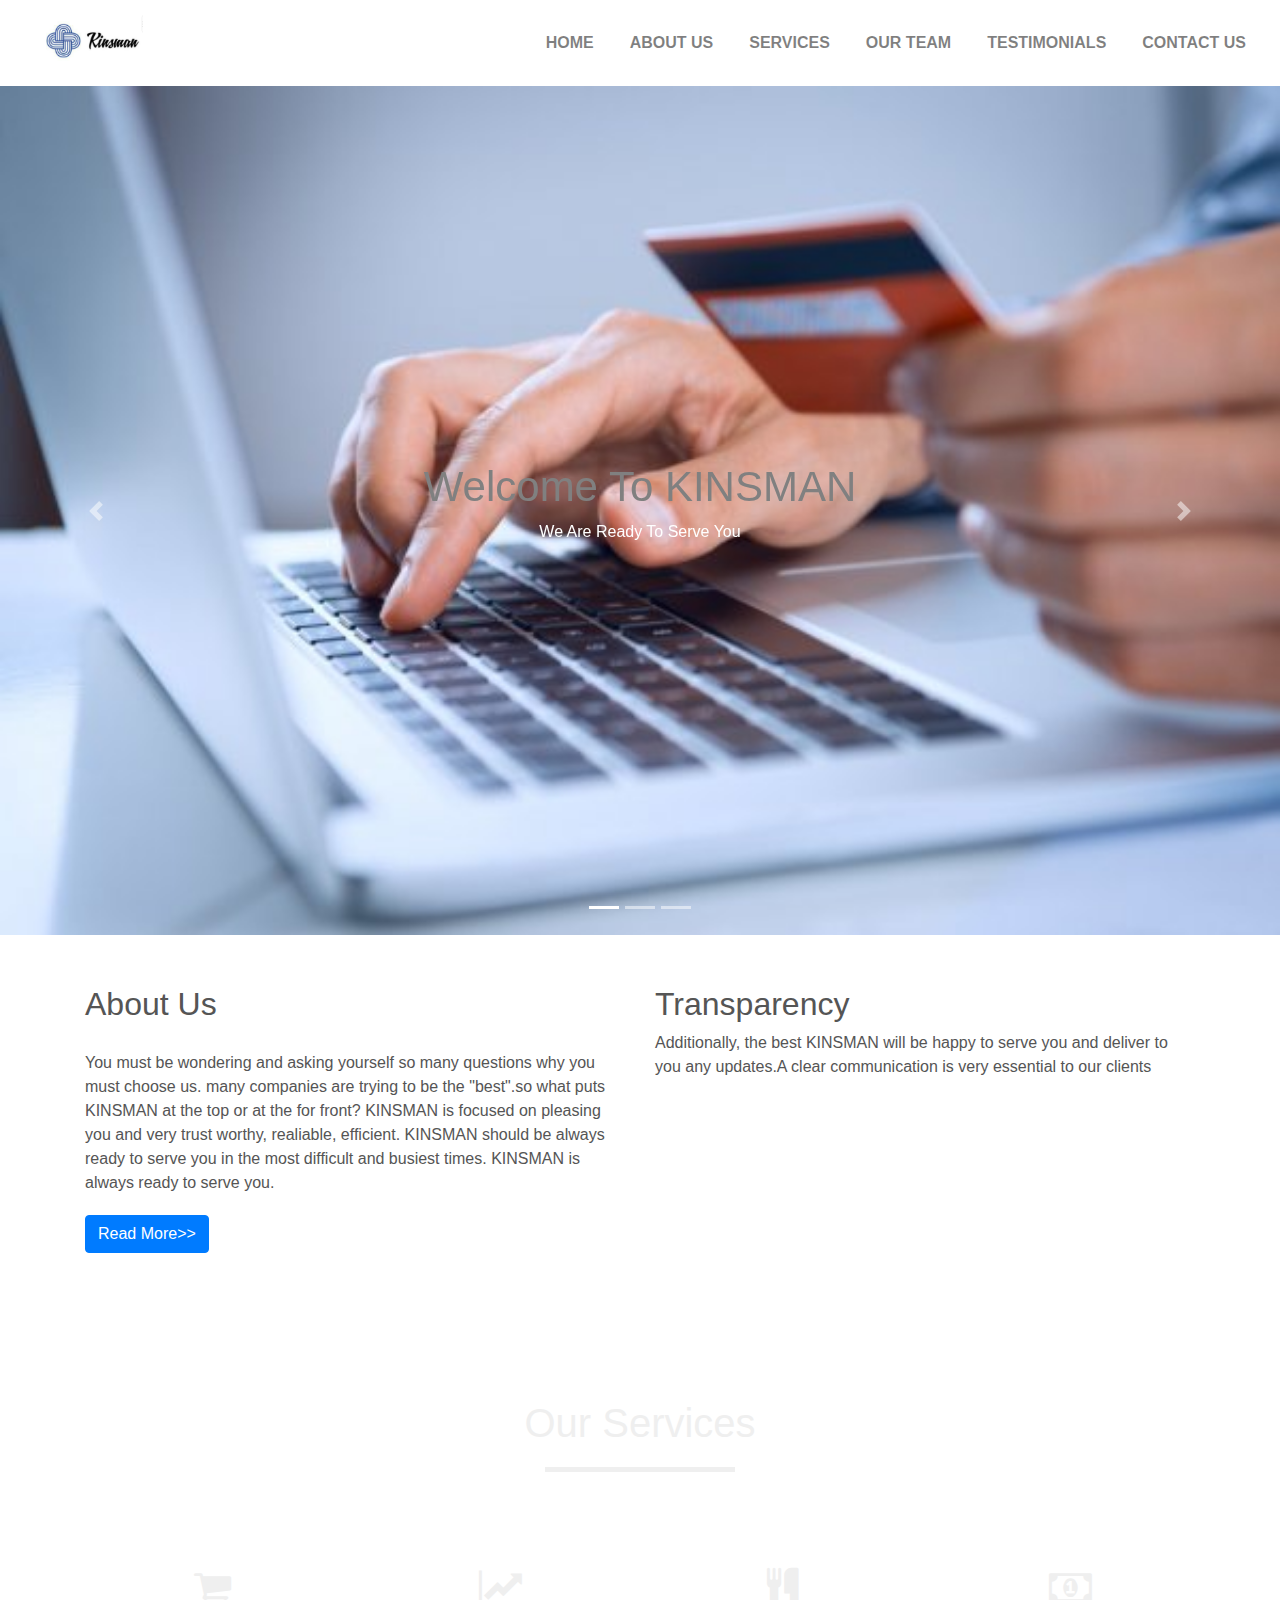
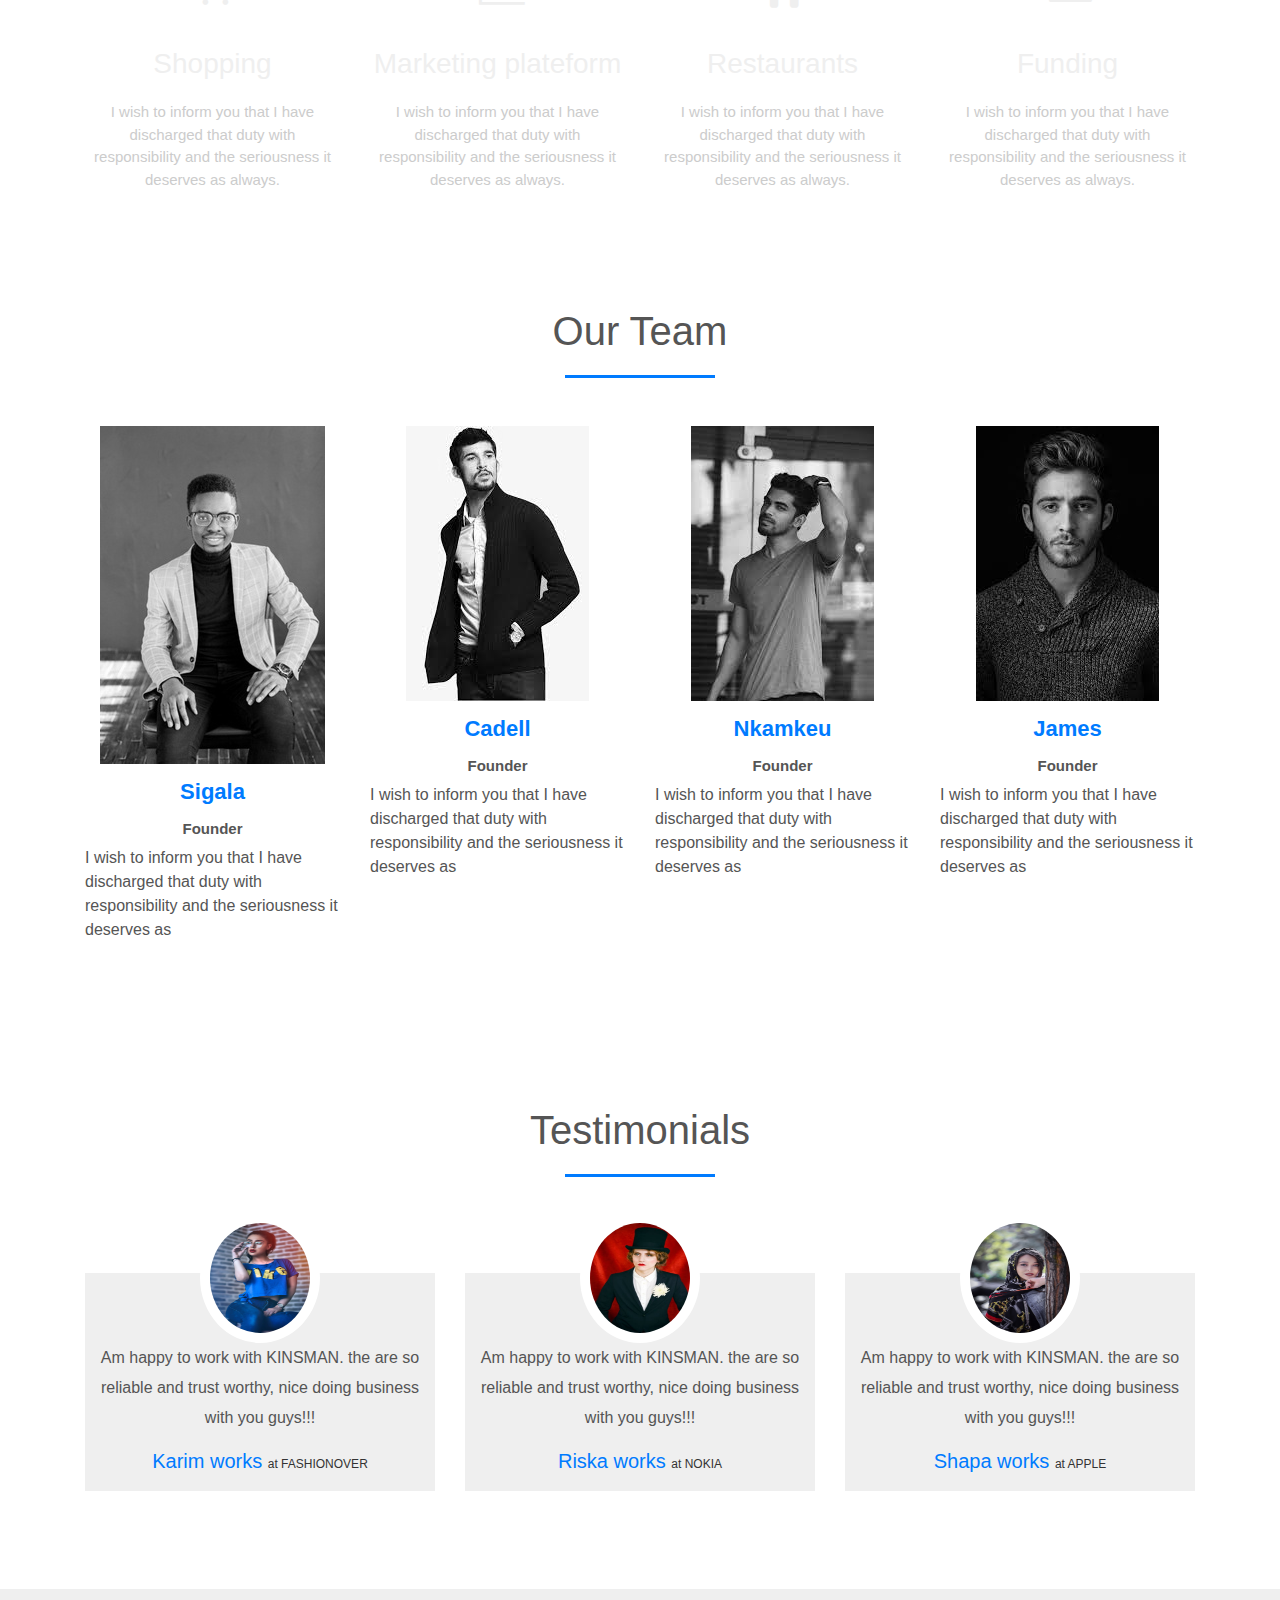
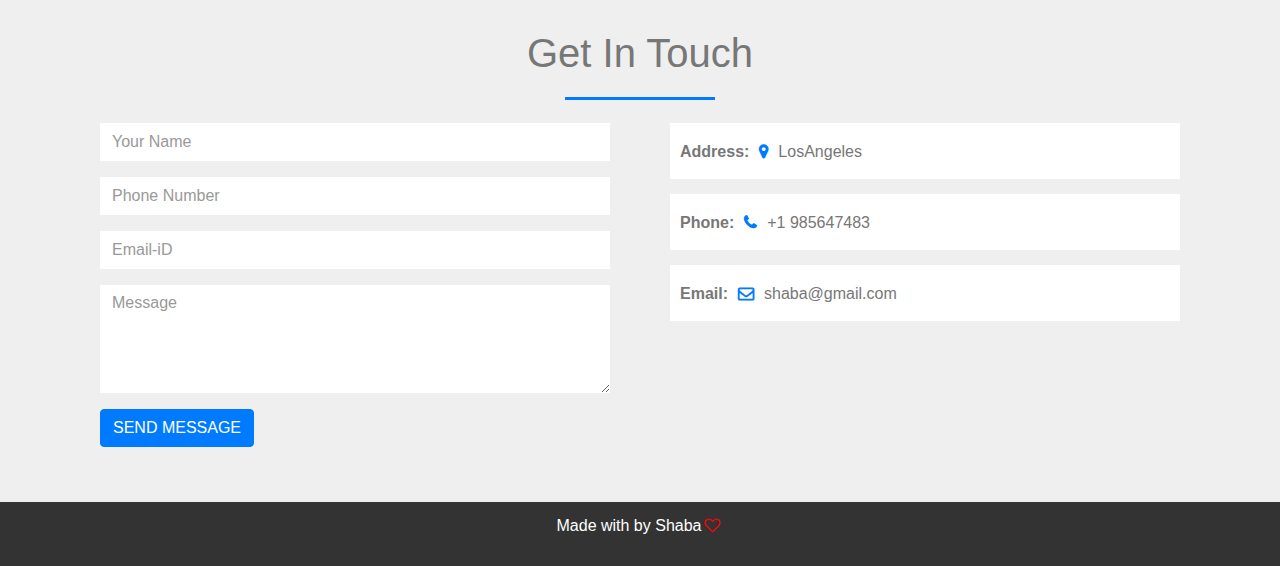
<file: index.html>
<html>
<head>
<title>Kinsman site</title>

<link rel="stylesheet" href="https://stackpath.bootstrapcdn.com/bootstrap/4.5.0/css/bootstrap.min.css">
<link rel="stylesheet" href="https://stackpath.bootstrapcdn.com/font-awesome/4.7.0/css/font-awesome.min.css">
<!-- moved the real.css to give it precedence -->
<link rel="stylesheet" href="real.css">
</head>
<body>
 
<section id="nav-bar">
  <nav class="navbar navbar-expand-lg navbar-light">
  <a class="navbar-brand" href="#"><img src="img/ks.png"></a>
  <button class="navbar-toggler" type="button" data-toggle="collapse" data-target="#navbarNav" aria-controls="navbarNav" aria-expanded="false" aria-label="Toggle navigation">
    <span class="navbar-toggler-icon"></span>
  </button>
  <div class="collapse navbar-collapse" id="navbarNav">
    <ul class="navbar-nav ml-auto">
      <li class="nav-item">
        <a class="nav-link" href="#slider">HOME</a>
      </li>
      <li class="nav-item">
        <a class="nav-link" href="#about">ABOUT US</a>
      </li>
      <li class="nav-item">
        <a class="nav-link" href="#services">SERVICES</a>
      </li>
      <li class="nav-item">
        <a class="nav-link" href="#team">OUR TEAM</a>
      </li>
      <li class="nav-item">
        <a class="nav-link" href="#testimonials">TESTIMONIALS</a>
      </li>
      <li class="nav-item">
        <a class="nav-link" href="#contact">CONTACT US</a>
      </li>
    </ul>
  </div>
</nav>
</section>

<div id="slider">
  
<div id="headerSlider" class="carousel slide" data-ride="carousel">
  <ol class="carousel-indicators">
    <li data-target="#headerSlider" data-slide-to="0" class="active"></li>
    <li data-target="#headerSlider" data-slide-to="1"></li>
    <li data-target="#headerSlider" data-slide-to="2"></li>
  </ol>
  <div class="carousel-inner">
    <div class="carousel-item active">
      <img src="img/laptop.jpg" class="d-block w-100">
      <div class="carousel-caption d-none d-md-block">
        <h5>Welcome To KINSMAN</h5>
        <p>We Are Ready To Serve You</p>
      </div>
    </div>
    <div class="carousel-item">
      <img src="img/credit.jpeg" class="d-block w-100">
      <div class="carousel-caption d-none d-md-block">
        <h5>Why You Need Us</h5>
        <p>Thanks For Choosing Us</p>
      </div>
    </div>
    <div class="carousel-item">
      <img src="img/girl.jpeg" class="d-block w-100">
      <div class="carousel-caption d-none d-md-block">
        <h5>We Are The Best</h5>
        <p>You Will Not Regret</p>
      </div>
    </div>
  </div>
  <a class="carousel-control-prev" href="#headerSlider" role="button" data-slide="prev">
    <span class="carousel-control-prev-icon" aria-hidden="true"></span>
    <span class="sr-only">Previous</span>
  </a>
  <a class="carousel-control-next" href="#headerSlider" role="button" data-slide="next">
    <span class="carousel-control-next-icon" aria-hidden="true"></span>
    <span class="sr-only">Next</span>
  </a>
</div>
</div>
<section id="about">
<div class="container">
<div class="row">
<div class="col-md-6">
  <h2>About Us</h2>
  <div class="about-content">
    You must be wondering and asking yourself so many questions why you must choose us. many companies are trying to be the "best".so what puts KINSMAN at the top or at the for front?
    KINSMAN is focused on pleasing you and very trust worthy, realiable, efficient. KINSMAN should be always ready to serve you in the most difficult and busiest times.
    KINSMAN is always ready to serve you.
  </div>
  <button type="button" onclick="myFunction()" class="btn btn-primary">Read More>></button>
  <p id="demo1"></p>
</div>
<div class="col-md-6">
  <h2>Transparency</h2>
  <div class="Transparency-content">
    Additionally, the best KINSMAN will be happy to serve you and deliver to you any updates.A clear communication is very essential to our clients
  </div>
</div>
</div>
</section>
<section id="services">
  <div class="container">
    <h1>Our Services</h1>
      <div class="row services">
        <div class="col-md-3 text-center">
          <div class="icon">
             <i class="fa fa-shopping-cart"></i>
          </div>
          <h3>Shopping</h3>
          <p>I wish to inform you that I have discharged that duty with responsibility and the seriousness it deserves as always.</p>
        </div>
        <div class="col-md-3 text-center">
          <div class="icon">
             <i class="fa fa-line-chart"></i>
          </div>
          <h3>Marketing plateform</h3>
          <p>I wish to inform you that I have discharged that duty with responsibility and the seriousness it deserves as always.</p>
        </div>
        <div class="col-md-3 text-center">
          <div class="icon">
             <i class="fa fa-cutlery"></i>
          </div>
          <h3>Restaurants</h3>
          <p>I wish to inform you that I have discharged that duty with responsibility and the seriousness it deserves as always.</p>
        </div>
        <div class="col-md-3 text-center">
          <div class="icon">
             <i class="fa fa-money"></i>
          </div>
          <h3>Funding</h3>
          <p>I wish to inform you that I have discharged that duty with responsibility and the seriousness it deserves as always.</p>
        </div>
      </div>
  </div>
</section>
<!----------team members---------->
<section id="team">

  <!-- the team mebers on phone screens are now centered and perfectly aligned -->
  <div class="container">
    <h1>Our Team</h1>
    <div class="row">
    <div class="col-lg-3 profile-pic text-content">
      <div class="img-box">
        <img src="img/lady (3).jpg" class="img-responsive mx-auto d-block">
        <ul>
          <a href="#"><li><i class="fa fa-facebook"></li></i></a>
          <a href="#"><li><i class="fa fa-twitter"></li></i></a>
          <a href="#"><li><i class="fa fa-instagram"></li></i></a>
        </ul>
      </div>
      <h2>Sigala</h2>
      <h3>Founder</h3>
      <p>I wish to inform you that I have discharged that duty with responsibility and the seriousness it deserves as</p>
    </div>
    <div class="col-lg-3 profile-pic text-content">
      <div class="img-box">
        <img src="img/images.jpeg" class="img-responsive mx-auto d-block">
        <ul>
          <a href="#"><li><i class="fa fa-facebook"></li></i></a>
          <a href="#"><li><i class="fa fa-twitter"></li></i></a>
          <a href="#"><li><i class="fa fa-instagram"></li></i></a>
        </ul>
      </div>
      <h2>Cadell</h2>
      <h3>Founder</h3>
      <p>I wish to inform you that I have discharged that duty with responsibility and the seriousness it deserves as</p>
    </div>
    <div class="col-lg-3 profile-pic text-content">
      <div class="img-box">
        <img src="img/images (2).jpeg" class="img-responsive mx-auto d-block">
        <ul>
          <a href="#"><li><i class="fa fa-facebook"></li></i></a>
          <a href="#"><li><i class="fa fa-twitter"></li></i></a>
          <a href="#"><li><i class="fa fa-instagram"></li></i></a>
        </ul>
      </div>
      <h2>Nkamkeu</h2>
      <h3>Founder</h3>
      <p>I wish to inform you that I have discharged that duty with responsibility and the seriousness it deserves as</p>
    </div>
    <div class="col-lg-3 profile-pic text-content">
      <div class="img-box">
        <img src="img/images (1).jpeg" class="img-responsive mx-auto d-block">
        <ul>
          <a href="#"><li><i class="fa fa-facebook"></li></i></a>
          <a href="#"><li><i class="fa fa-twitter"></li></i></a>
          <a href="#"><li><i class="fa fa-instagram"></li></i></a>
        </ul>
      </div>
      <h2>James</h2>
      <h3>Founder</h3>
      <p>I wish to inform you that I have discharged that duty with responsibility and the seriousness it deserves as</p>
    </div>
    </div>
  </div>
</section>
<!------Testimonials------>


<!-- ive made the testimonial section look good on phone screens -->
<section id="testimonials">
<div class="container">
    <h1 class="my-5">Testimonials</h1>
    <div class="row my-5">
      <div class="col-lg-4 mt-5 text-center">
        <div class="profile">
          <img src="img/photo.jpg" class="user">
          <blockquote>Am happy to work with KINSMAN. the are so reliable and trust worthy, nice doing business with you guys!!! </blockquote>
          <h3> Karim works <span>at FASHIONOVER</span></h3>
        </div>
      </div>
      <div class="col-lg-4 mt-5 text-center">
        <div class="profile">
          <img src="img/3000.jpg" class="user">
          <blockquote>Am happy to work with KINSMAN. the are so reliable and trust worthy, nice doing business with you guys!!! </blockquote>
          <h3> Riska works <span>at NOKIA</span></h3>
        </div>
      </div>
      <div class="col-lg-4 mt-5 text-center">
        <div class="profile">
          <img src="img/phot.jpg" class="user">
          <blockquote>Am happy to work with KINSMAN. the are so reliable and trust worthy, nice doing business with you guys!!! </blockquote>
          <h3> Shapa works <span>at APPLE</span></h3>
        </div>
      </div>
    </div>
  </div>
</section>
<section id="contact">
  <div class="container">
    <h1>Get In Touch</h1>
    <div class="row">
      <div class="col-md-6">
      <form class="contact-form">
        <div class="form-group">
          <input type="text" class="form-control" placeholder="Your Name">
        </div>
        <div class="form-group">
          <input type="number" class="form-control" placeholder="Phone Number">
        </div>
        <div class="form-group">
          <input type="email" class="form-control" placeholder="Email-iD">
        </div>
        <div class="form-group">
          <textarea class="form-control" rows="4"placeholder="Message"></textarea>
        </div>
        <button type="submit" class="btn btn-primary">SEND MESSAGE</button>
        </form>
        </div>
        <div class="col-md-6 contact-info">
        <div class="follow"><b>Address:</b><i class="fa fa-map-marker"></i>LosAngeles</div>
        <div class="follow"><b>Phone:</b><i class="fa fa-phone"></i>+1 985647483</div>
        <div class="follow"><b>Email:</b><i class="fa fa-envelope-o"></i>shaba@gmail.com</div>
      </div>
    </div>
    </div>
  </div>
</section>
<section id="footer">
  <div class="container text-center">
    <p>Made with by Shaba<i class="fa fa-heart-o"></i></p>
  </div>
</section>


<!-- it is good to put your js at the bottom, so your DOM is created first -->
<script src="https://code.jquery.com/jquery-3.5.1.slim.min.js"></script>
<script src="https://cdn.jsdelivr.net/npm/popper.js@1.16.0/dist/umd/popper.min.js"></script>
<script src="https://stackpath.bootstrapcdn.com/bootstrap/4.5.0/js/bootstrap.min.js"></script>

 <script>
function myFunction(){document.getElementById("demo1").innerHTML="KINSMAN is just the best you can follow us on facebook,twitter amd instagram to kmow more about us!!!";}
</script>
</body>
</html>
</file>
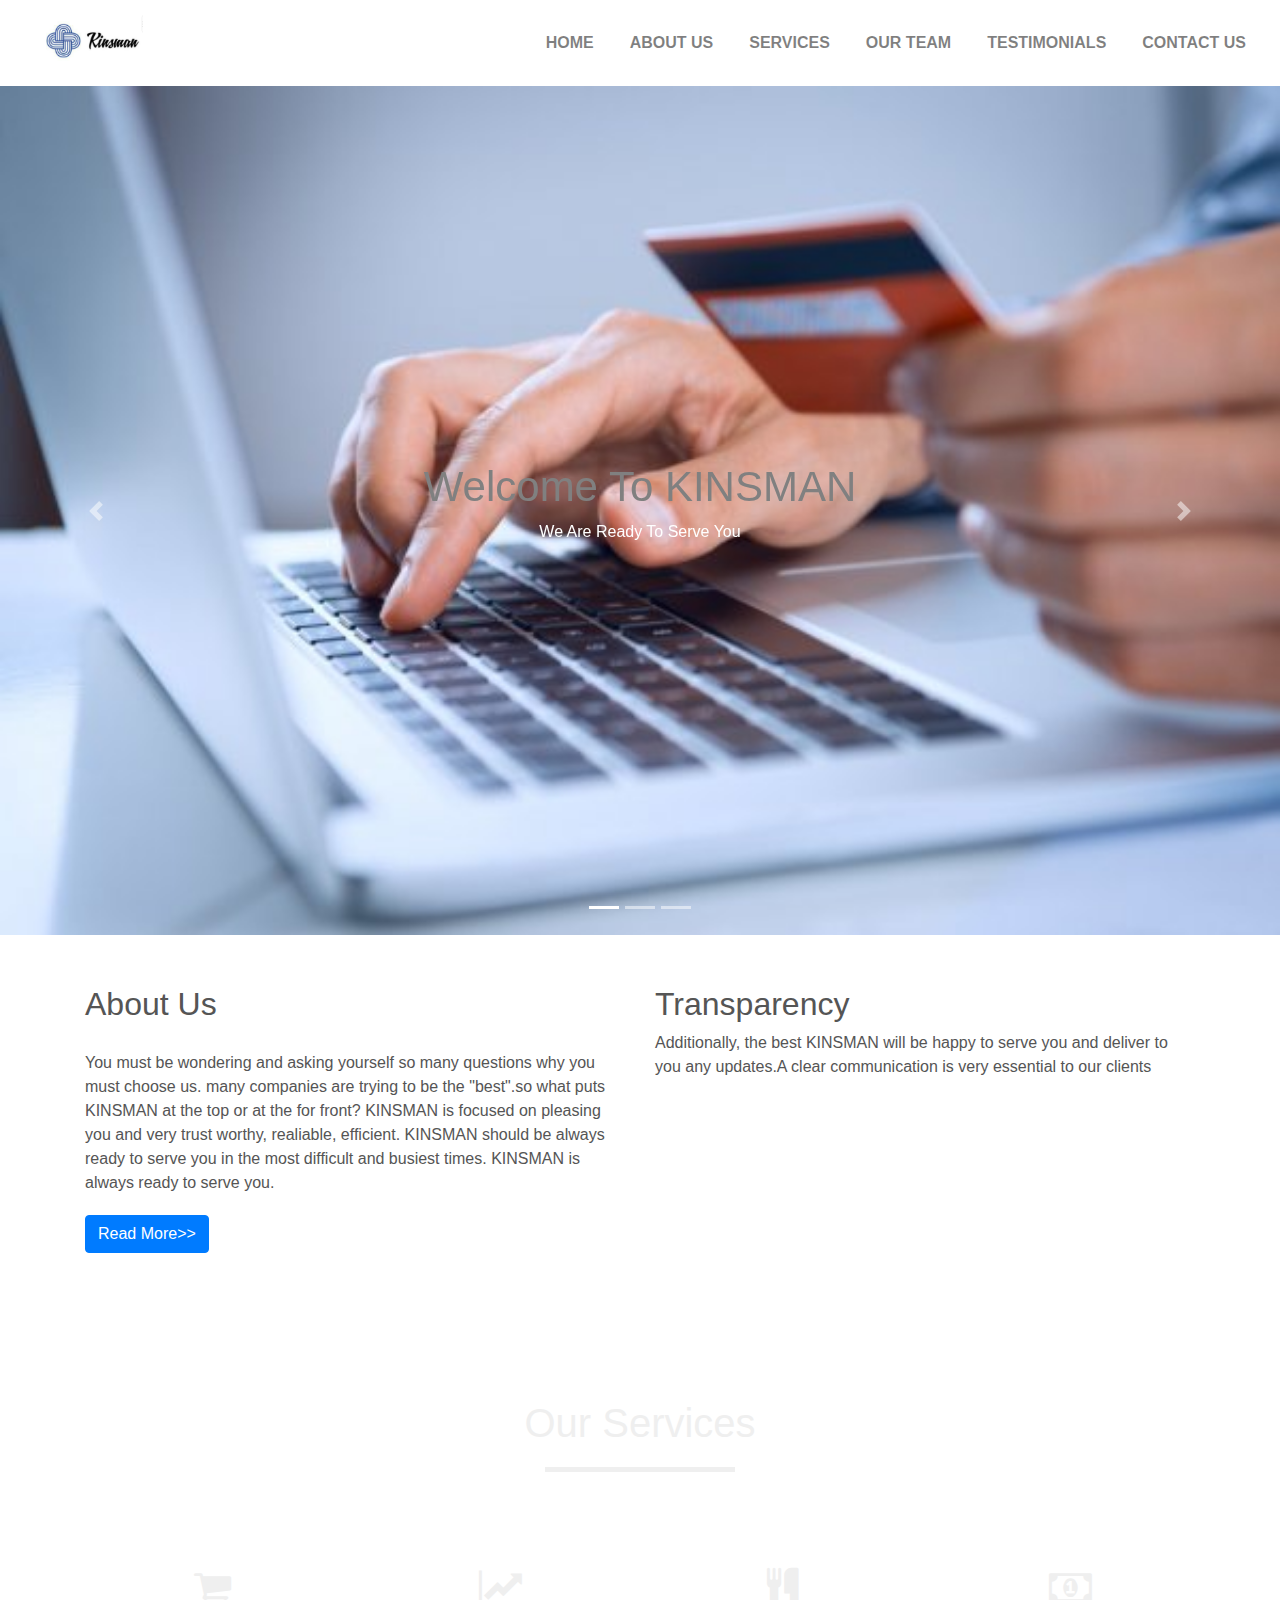
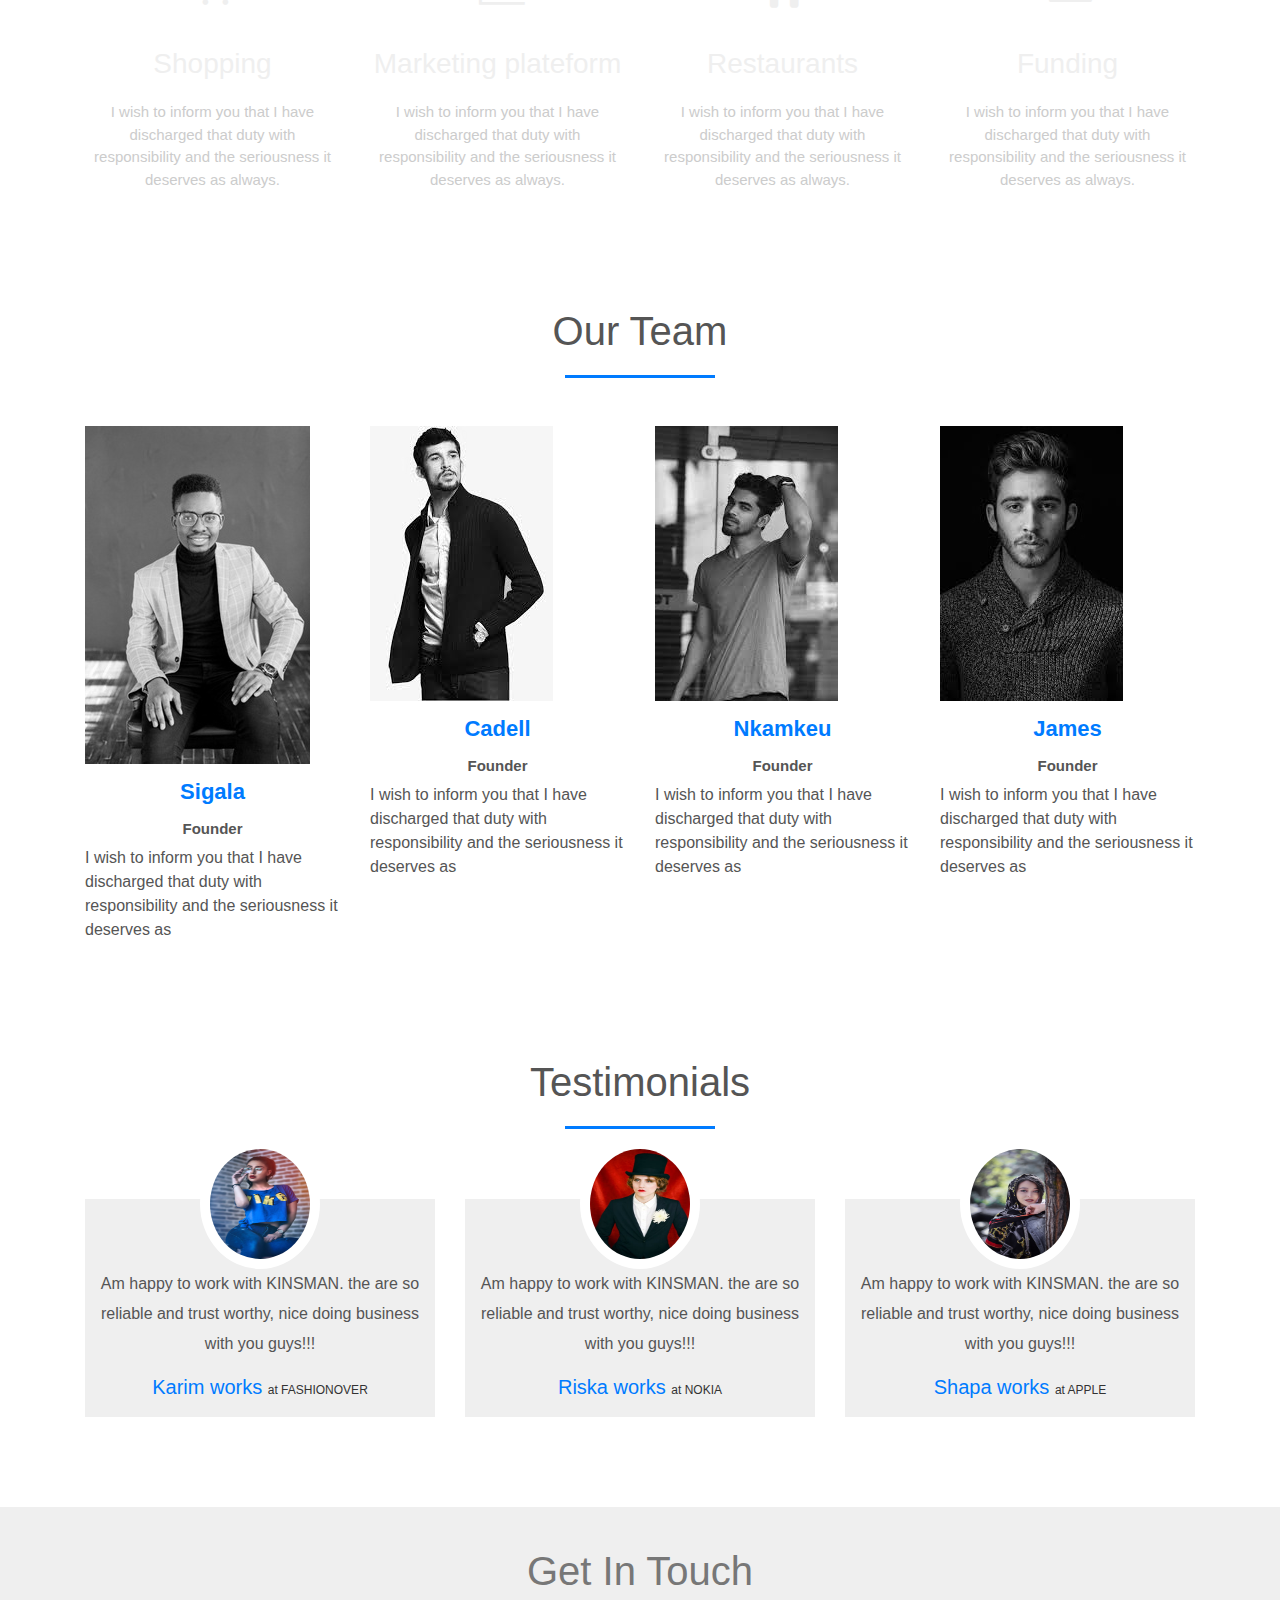
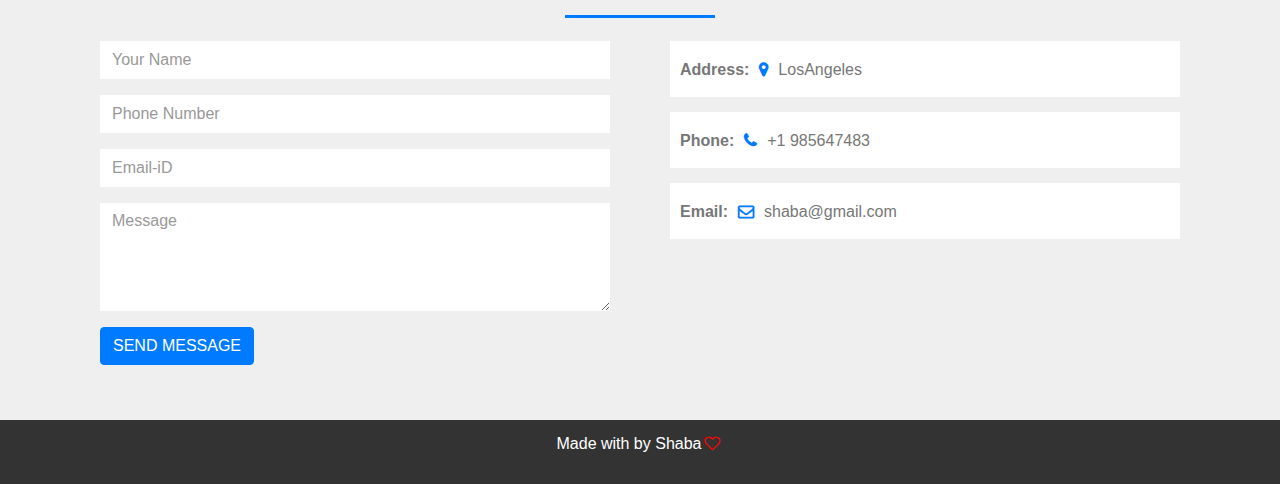
<file: Real.html>
<html>
<head>
<title>Kinsman site</title>
<link rel="stylesheet" href="real.css">
<link rel="stylesheet" href="https://stackpath.bootstrapcdn.com/bootstrap/4.5.0/css/bootstrap.min.css">
<link rel="stylesheet" href="https://stackpath.bootstrapcdn.com/font-awesome/4.7.0/css/font-awesome.min.css">
<script src="https://code.jquery.com/jquery-3.5.1.slim.min.js"></script>
<script src="https://cdn.jsdelivr.net/npm/popper.js@1.16.0/dist/umd/popper.min.js"></script>
<script src="https://stackpath.bootstrapcdn.com/bootstrap/4.5.0/js/bootstrap.min.js"></script>
</head>
<body>
  <script>
function myFunction(){document.getElementById("demo1").innerHTML="KINSMAN is just the best you can follow us on facebook,twitter amd instagram to kmow more about us!!!";}
</script>
<section id="nav-bar">
  <nav class="navbar navbar-expand-lg navbar-light">
  <a class="navbar-brand" href="#"><img src="img/ks.png"></a>
  <button class="navbar-toggler" type="button" data-toggle="collapse" data-target="#navbarNav" aria-controls="navbarNav" aria-expanded="false" aria-label="Toggle navigation">
    <span class="navbar-toggler-icon"></span>
  </button>
  <div class="collapse navbar-collapse" id="navbarNav">
    <ul class="navbar-nav ml-auto">
      <li class="nav-item">
        <a class="nav-link" href="#slider">HOME</a>
      </li>
      <li class="nav-item">
        <a class="nav-link" href="#about">ABOUT US</a>
      </li>
      <li class="nav-item">
        <a class="nav-link" href="#services">SERVICES</a>
      </li>
      <li class="nav-item">
        <a class="nav-link" href="#team">OUR TEAM</a>
      </li>
      <li class="nav-item">
        <a class="nav-link" href="#testimonials">TESTIMONIALS</a>
      </li>
      <li class="nav-item">
        <a class="nav-link" href="#contact">CONTACT US</a>
      </li>
    </ul>
  </div>
</nav>
</section>

<div id="slider">
  
<div id="headerSlider" class="carousel slide" data-ride="carousel">
  <ol class="carousel-indicators">
    <li data-target="#headerSlider" data-slide-to="0" class="active"></li>
    <li data-target="#headerSlider" data-slide-to="1"></li>
    <li data-target="#headerSlider" data-slide-to="2"></li>
  </ol>
  <div class="carousel-inner">
    <div class="carousel-item active">
      <img src="img/laptop.jpg" class="d-block w-100">
      <div class="carousel-caption d-none d-md-block">
        <h5>Welcome To KINSMAN</h5>
        <p>We Are Ready To Serve You</p>
      </div>
    </div>
    <div class="carousel-item">
      <img src="img/credit.jpeg" class="d-block w-100">
      <div class="carousel-caption d-none d-md-block">
        <h5>Why You Need Us</h5>
        <p>Thanks For Choosing Us</p>
      </div>
    </div>
    <div class="carousel-item">
      <img src="img/girl.jpeg" class="d-block w-100">
      <div class="carousel-caption d-none d-md-block">
        <h5>We Are The Best</h5>
        <p>You Will Not Regret</p>
      </div>
    </div>
  </div>
  <a class="carousel-control-prev" href="#headerSlider" role="button" data-slide="prev">
    <span class="carousel-control-prev-icon" aria-hidden="true"></span>
    <span class="sr-only">Previous</span>
  </a>
  <a class="carousel-control-next" href="#headerSlider" role="button" data-slide="next">
    <span class="carousel-control-next-icon" aria-hidden="true"></span>
    <span class="sr-only">Next</span>
  </a>
</div>
</div>
<section id="about">
<div class="container">
<div class="row">
<div class="col-md-6">
  <h2>About Us</h2>
  <div class="about-content">
    You must be wondering and asking yourself so many questions why you must choose us. many companies are trying to be the "best".so what puts KINSMAN at the top or at the for front?
    KINSMAN is focused on pleasing you and very trust worthy, realiable, efficient. KINSMAN should be always ready to serve you in the most difficult and busiest times.
    KINSMAN is always ready to serve you.
  </div>
  <button type="button" onclick="myFunction()" class="btn btn-primary">Read More>></button>
  <p id="demo1"></p>
</div>
<div class="col-md-6">
  <h2>Transparency</h2>
  <div class="Transparency-content">
    Additionally, the best KINSMAN will be happy to serve you and deliver to you any updates.A clear communication is very essential to our clients
  </div>
</div>
</div>
</section>
<section id="services">
  <div class="container">
    <h1>Our Services</h1>
      <div class="row services">
        <div class="col-md-3 text-center">
          <div class="icon">
             <i class="fa fa-shopping-cart"></i>
          </div>
          <h3>Shopping</h3>
          <p>I wish to inform you that I have discharged that duty with responsibility and the seriousness it deserves as always.</p>
        </div>
        <div class="col-md-3 text-center">
          <div class="icon">
             <i class="fa fa-line-chart"></i>
          </div>
          <h3>Marketing plateform</h3>
          <p>I wish to inform you that I have discharged that duty with responsibility and the seriousness it deserves as always.</p>
        </div>
        <div class="col-md-3 text-center">
          <div class="icon">
             <i class="fa fa-cutlery"></i>
          </div>
          <h3>Restaurants</h3>
          <p>I wish to inform you that I have discharged that duty with responsibility and the seriousness it deserves as always.</p>
        </div>
        <div class="col-md-3 text-center">
          <div class="icon">
             <i class="fa fa-money"></i>
          </div>
          <h3>Funding</h3>
          <p>I wish to inform you that I have discharged that duty with responsibility and the seriousness it deserves as always.</p>
        </div>
      </div>
  </div>
</section>
<!----------team members---------->
<section id="team">
  <div class="container">
    <h1>Our Team</h1>
    <div class="row">
    <div class="col-md-3 profile-pic text-content">
      <div class="img-box">
        <img src="img/lady (3).jpg" class="img-responsive">
        <ul>
          <a href="#"><li><i class="fa fa-facebook"></li></i></a>
          <a href="#"><li><i class="fa fa-twitter"></li></i></a>
          <a href="#"><li><i class="fa fa-instagram"></li></i></a>
        </ul>
      </div>
      <h2>Sigala</h2>
      <h3>Founder</h3>
      <p>I wish to inform you that I have discharged that duty with responsibility and the seriousness it deserves as</p>
    </div>
    <div class="col-md-3 profile-pic text-content">
      <div class="img-box">
        <img src="img/images.jpeg" class="img-responsive">
        <ul>
          <a href="#"><li><i class="fa fa-facebook"></li></i></a>
          <a href="#"><li><i class="fa fa-twitter"></li></i></a>
          <a href="#"><li><i class="fa fa-instagram"></li></i></a>
        </ul>
      </div>
      <h2>Cadell</h2>
      <h3>Founder</h3>
      <p>I wish to inform you that I have discharged that duty with responsibility and the seriousness it deserves as</p>
    </div>
    <div class="col-md-3 profile-pic text-content">
      <div class="img-box">
        <img src="img/images (2).jpeg" class="img-responsive">
        <ul>
          <a href="#"><li><i class="fa fa-facebook"></li></i></a>
          <a href="#"><li><i class="fa fa-twitter"></li></i></a>
          <a href="#"><li><i class="fa fa-instagram"></li></i></a>
        </ul>
      </div>
      <h2>Nkamkeu</h2>
      <h3>Founder</h3>
      <p>I wish to inform you that I have discharged that duty with responsibility and the seriousness it deserves as</p>
    </div>
    <div class="col-md-3 profile-pic text-content">
      <div class="img-box">
        <img src="img/images (1).jpeg" class="img-responsive">
        <ul>
          <a href="#"><li><i class="fa fa-facebook"></li></i></a>
          <a href="#"><li><i class="fa fa-twitter"></li></i></a>
          <a href="#"><li><i class="fa fa-instagram"></li></i></a>
        </ul>
      </div>
      <h2>James</h2>
      <h3>Founder</h3>
      <p>I wish to inform you that I have discharged that duty with responsibility and the seriousness it deserves as</p>
    </div>
    </div>
  </div>
</section>
<!------Testimonials------>
<section id="testimonials">
<div class="container">
    <h1>Testimonials</h1>
    <div class="row">
      <div class="col-md-4 text-center">
        <div class="profile">
          <img src="img/photo.jpg" class="user">
          <blockquote>Am happy to work with KINSMAN. the are so reliable and trust worthy, nice doing business with you guys!!! </blockquote>
          <h3> Karim works <span>at FASHIONOVER</span></h3>
        </div>
      </div>
      <div class="col-md-4 text-center">
        <div class="profile">
          <img src="img/3000.jpg" class="user">
          <blockquote>Am happy to work with KINSMAN. the are so reliable and trust worthy, nice doing business with you guys!!! </blockquote>
          <h3> Riska works <span>at NOKIA</span></h3>
        </div>
      </div>
      <div class="col-md-4 text-center">
        <div class="profile">
          <img src="img/phot.jpg" class="user">
          <blockquote>Am happy to work with KINSMAN. the are so reliable and trust worthy, nice doing business with you guys!!! </blockquote>
          <h3> Shapa works <span>at APPLE</span></h3>
        </div>
      </div>
    </div>
  </div>
</section>
<section id="contact">
  <div class="container">
    <h1>Get In Touch</h1>
    <div class="row">
      <div class="col-md-6">
      <form class="contact-form">
        <div class="form-group">
          <input type="text" class="form-control" placeholder="Your Name">
        </div>
        <div class="form-group">
          <input type="number" class="form-control" placeholder="Phone Number">
        </div>
        <div class="form-group">
          <input type="email" class="form-control" placeholder="Email-iD">
        </div>
        <div class="form-group">
          <textarea class="form-control" rows="4"placeholder="Message"></textarea>
        </div>
        <button type="submit" class="btn btn-primary">SEND MESSAGE</button>
        </form>
        </div>
        <div class="col-md-6 contact-info">
        <div class="follow"><b>Address:</b><i class="fa fa-map-marker"></i>LosAngeles</div>
        <div class="follow"><b>Phone:</b><i class="fa fa-phone"></i>+1 985647483</div>
        <div class="follow"><b>Email:</b><i class="fa fa-envelope-o"></i>shaba@gmail.com</div>
      </div>
    </div>
    </div>
  </div>
</section>
<section id="footer">
  <div class="container text-center">
    <p>Made with by Shaba<i class="fa fa-heart-o"></i></p>
  </div>
</section>
</body>
</html>
</file>
<file: real.css>
*
{
	margin:0;
	padding:0;
}


#nav-bar
{
	position: sticky;
	top:0;
	z-index:10;
}
.navbar-brand img
{
	height:60px;
	padding-left: 30px;
    
}
.navbar-Nav li
{
	padding:0 10px;
}
.navbar-Nav li a
{
	float: right;
	text-align:left;
	background-color: none;
}
#nav-bar ul li a: hover
{
	color:#007bff!important;
}
.navbar{
	background:#fff;

}
.navbar-toggler
{
	border: none!important;
}
.nav-link
{
	color:blue;
	font-weight: 600;
	font-size: 16px;
}
#slider
{
	width:100%;

}

.carousel-caption
{
	top:50%;
	transform:translateY(-50%);
	bottom:initial!important;
}
.carousel-caption h5
{
	color:grey;
	font-size:42px;
	font-style: sans-serif;
}

#about
{
	padding-top: 50px;
	padding-bottom: 50px;
	color:#555;
}
#about .btn
{
	margin-top: 20px;
	margin-bottom: 30px
}
.about-content
{
     padding-top: 20px;
}

#Transparency
{
	padding-top: 50px;
	padding-bottom: 50px;
	color:#555;
}
#services
{
	background-image:linear-gradient(rgba(0,0,0,0.8),rgba(0,0,0,0.8)),url(img/basket.jpg);
	background-size: cover ;
	background-position: center;
	color: #efefef!important;
	background-attachment: fixed;
	padding-top: 50px;
	padding-bottom: 50px; 
}
#services h1
{
	text-align: center;
	color:#efefef!important;
	padding-bottom: 10px;
}
#services h1::after
{
	content:'';
	background:#efefef;
	display: block;
	height:5px;
	width:190px;
	margin: 20px auto 5px;
}
.services
{
	margin-top: 40px;
}
.icon
{
	font-size: 40px;
	margin: 20px auto;
	padding:20px;
	height: 80px;
	width:80px;
	border: 1px solid #fff;
	border-radius: 50%;
}
#services p
{
	font-size: 15px;
	margin-top: 20px;
	color: #ccc
}
.services .col-md-3:hover{
	background:#007bff;
	cursor:pointer;
	transition:0.7s;
}
#team
{
	padding-top: 50px;
	padding-bottom: 50px;
	color:#555;
}
#team h1
{
	text-align:center;
	color:#555!important;
	padding-bottom: 10px;
}
h1::after
{
	content:'';
	background:#007bff;
	display:block;
	height:3px;
	width:150px;
	margin:20px auto 5px;
}
.profile-pic
{
	margin-top: 25px;
}
.profile-pic .img-box
{
	opacity:1;
    display: block;
    position:relative;
}
.profile-pic .img-box img
{
	filter: grayscale(1);
}
.profile-pic .img-box img:hover
{
	filter: grayscale(0);
	cursor:pointer;
}
.profile-pic h2
{
	font-size: 22px;
	font-weight:bold;
	margin-top: 15px;
	color:#007bff!important;
	text-align:center;
}
.profile-pic h3
{
	font-size: 15px;
	font-weight: bold;
	margin-top: 15px;
	text-align:center;
}
#team .fa{
	height: 25px;
	width:25px;
	color:#007bff!important;
	background:#fff;
	padding:4px;
	border-radius: 50%;
}
.img-box ul{
	padding: 15px;
	position:absolute;
	z-index:2;
	bottom:0;
	left:50%;
	transform:translateX(-50%);
	opacity:0;
}
.img-box ul li
{
	padding: 5px;
	display: inline-block;
}
.img-box:hover ul
{
	opacity:1;
}
.img-box ul, .img-box ul li
{
	transition:0.5s;
}
#testimonials
{
	padding-top: 50px;
	padding-bottom: 50px;
	text-align:center;
	color:#555!important;
}

#testimonials .row
{
	margin-top: 30px;
}
.col-md-4
{
	margin:40px auto;
}
.profile
{
  padding: 70px 10px 10px;
  background-color: #efefef;
}
.user
{
	width:120px;
	height:130px;
	border-radius: 50%;
}
.profile img
{
    top: -60px;
    position:absolute;
    left:calc(50% - 60px);
    border:10px solid #fff;
}
.profile h3
{
	font-size: 20px;
	margin-top: 15px;
	color:#007bff;
}
#testimonials span
{
	font-size: 12px;
	color:#333;
}
blockquote
{
	font-size: 16px;
	line-height:30px;


}
.profile:hover
{
  box-shadow: 0 0 15px 5px rgba(0,0,0,0.2);
  cursor:pointer;
  transition:0.5s;
}
#contact
{
	background:#efefef;
	padding-top: 40px;
	padding-bottom: 40px;
	color:#777;
}
.contact-form
{
	padding:15px;
}
.form-control
{
	border-radius: 0 !important;
	border: none !important;
}
h1
{
	text-align:center;
}

::placeholder
{
	color: #999 !important;
}
.follow
{
	background:#fff;
	padding:10px;
	margin:15px;
}
.contact-info .fa
{
      margin:10px;
      color:#007bff;
      font-weight: bold;
}
#footer
{
	background:#333;
	color:#fff;
	padding:12px;
}
.fa-heart-o
{
	margin:3px;
	color:red;
}
</file>
